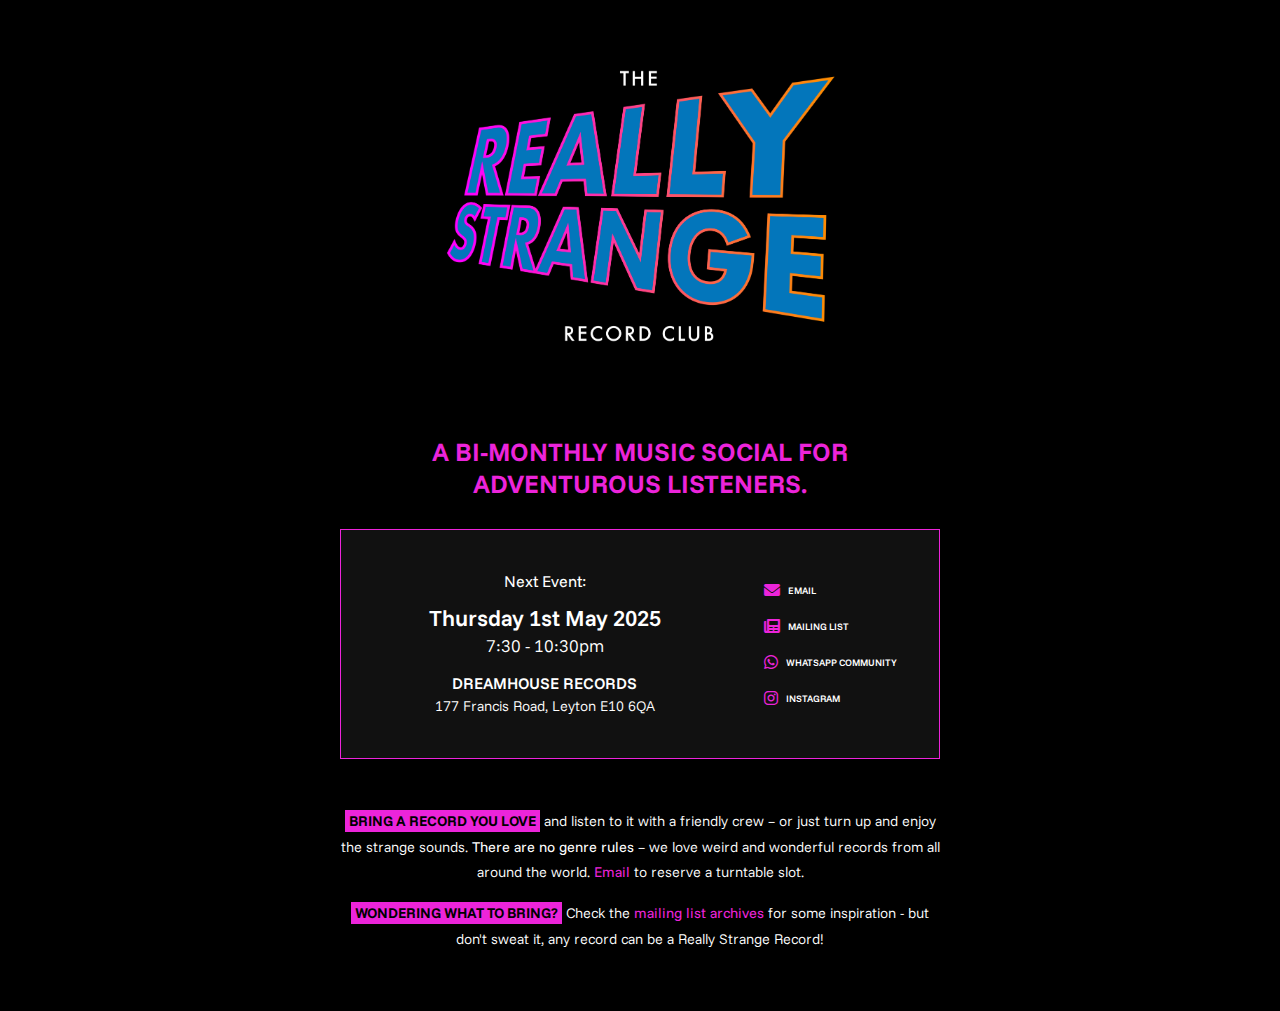
<file: index.html>
<!DOCTYPE html>
<html lang="en">
<head>
  <meta charset="UTF-8">
  <meta name="viewport" content="width=device-width, initial-scale=1.0">
  <meta http-equiv="X-UA-Compatible" content="ie=edge">
  <link rel="preconnect" href="https://fonts.googleapis.com">
  <link rel="preconnect" href="https://fonts.gstatic.com" crossorigin>
<link rel="preconnect" href="https://fonts.googleapis.com">
<link rel="preconnect" href="https://fonts.gstatic.com" crossorigin>
<link href="https://fonts.googleapis.com/css2?family=Funnel+Sans:ital,wght@0,300..800;1,300..800&display=swap" rel="stylesheet">
<link rel="stylesheet" href="https://cdnjs.cloudflare.com/ajax/libs/font-awesome/6.0.0-beta3/css/all.min.css">
<title>The Really Strange Record Club</title>
  <link rel="stylesheet" href="styles.css">
</head>
<body>

  <div class="container">
    <!-- Logo at the top, centered -->
    <header>
      <img src="logo.png" alt="THE REALLY STRANGE RECORD CLUB" class="logo">
    </header>

<section class="tagline">
  A bi-monthly music social for adventurous listeners.
</section>

<section class="event-and-links">
  <!-- Event Details Card -->
  <div class="event-card">
    <div class="event-details">
      <p><strong>Next Event:</strong></p>       
      <p class="event-date">Thursday 1st May 2025</p>
      <p class="event-time">7:30 - 10:30pm</p>
      <p class="event-address">
        <a href="https://dreamhouseldn.com" target="_blank">Dreamhouse Records</a><br>
        <span class="address-line">177 Francis Road, Leyton E10 6QA</span><br>
      </p>
    </div>
  </div>

  <!-- Links Menu -->
  <div class="links-menu">
    <a href="mailto:hello@reallystrangerecord.club" class="menu-link" id="email-link">
      <i class="fas fa-envelope icon"></i> Email
    </a>
    <a href="https://reallystrangerecordclub.substack.com" class="menu-link" id="mailing-list-link">
      <i class="fas fa-newspaper icon"></i> Mailing List
    </a>
    <a href="https://chat.whatsapp.com/LA4aajeEkHYEHA1rOBp979" class="menu-link" id="whatsapp-link">
      <i class="fab fa-whatsapp icon"></i> WhatsApp Community
    </a>
    <a href="https://instagram.com/reallystrangerecordclub" class="menu-link" id="instagram-link">
      <i class="fab fa-instagram icon"></i> Instagram
    </a>
  </div>
</section>




    <!-- Description Section -->
    <section class="description">
      <p><span class="highlight">Bring a record you love</span> and listen to it with a friendly crew – or just turn up and enjoy the strange sounds. <b>There are no genre rules</b> – we love weird and wonderful records from all around the world. <a href="mailto:hello@reallystrangerecord.club">Email</a> to reserve a turntable slot.</p>
<p><span class="highlight">Wondering what to bring?</span> Check the <a href="https://reallystrangerecordclub.substack.com">mailing list archives</a> for some inspiration - but don't sweat it, any record can be a Really Strange Record!</p>
    </section>

    <!-- Footer -->
    <footer>
    </footer>
  </div>

</body>
</html>
</file>
<file: styles.css>
/* Basic Styling */
body {
  font-family: 'Funnel Sans', sans-serif;
  font-weight: 300;
  background-color: #000;
  color: #fff;
  margin: 0;
  padding: 0;
  text-align: center;
}



/* Container for layout */
.container {
  max-width: 600px;
  margin: 0 auto;
  padding: 20px;
}

/* Logo Styling */
header {
  margin-top: 5vh;  /* Space from top */
}

.logo {
  width: 400px; /* Adjust size as needed */
  height: auto;
  margin-bottom: 4em; /* Space below logo */
}

/* Add styling for tagline section */
.tagline {
  color: #ec24da;
  font-size: 1.6em;
  font-weight: bold;
  text-transform: uppercase;
  text-align: center;
  max-width: 600px; /* Match event card width */
  margin: 20px auto 10px auto; /* Center align with space below */
}

/* Event and Links Menu Container */
.event-and-links {
  display: flex;
  justify-content: space-between;
  margin-top: 30px;
  margin-bottom: 50px;
  border: 1px solid #ec24da;
  background-color: #111;
  padding: 15px;
}

.event-card {
  width: 66.66%; /* Event card takes up two-thirds of the width */
  padding: 20px;
}

.links-menu {
  width: 30%; /* Links menu takes up one-third of the width */
  display: flex;
  flex-direction: column;
  justify-content: center; /* Center the links vertically */
  margin-left: 20px;
}

.menu-link {
  display: flex;
  align-items: center;
  text-decoration: none;
  color: #fff;
  font-size: 0.6em;
  font-weight: 600;
  text-transform: uppercase;
  padding: 10px;
}

.menu-link .icon {
  font-size: 16px;
  margin-right: 8px;
  color: #ec24da;
}

.menu-link:hover {
  color: #ec24da;
}


/* Adjust layout for smaller screens */
@media (max-width: 768px) {
  .event-and-links {
    flex-direction: column; /* Stack the event card and links menu vertically */
    align-items: center; /* Center the content */
  }

  .event-card {
    width: 100%; /* Event card takes full width on smaller screens */
    margin-bottom: 20px; /* Space between event card and links menu */
  }

  .links-menu {
    width: 100%; /* Full width of the container */
    margin-top: 5px; /* Space above links menu */
    display: flex; /* Use Flexbox */
    justify-content: center; /* Center the links horizontally */
    align-items: center; /* Vertically center the links */
    gap: 10px; /* Space between the links */
    flex-wrap: wrap; /* Allow wrapping if necessary */
  }

  .menu-link {
    font-size: 0.7em; /* Smaller font size for the links */
    padding: 5px 10px; /* Reduced padding for compactness */
    margin: 3px; /* Reduced margin for compactness */
    text-align: center; /* Center the text inside each link */
    white-space: nowrap; /* Prevent wrapping of text inside the link */
  }
}



/* Compact event card styling */
.event-card {
  text-align: center;
  flex: 1;
  line-height: 1.4em;
}

.event-details p {
  color: #fff;
  margin: 5px 0;
}

.event-date {
  font-size: 1.4em;
  font-weight: 600;
  color: #ec24da;
  padding-top: 10px;
}

.event-time {
  font-size: 1.1em;
  padding-bottom: 10px;
}

.event-address {
  font-size: 0.9em;
  color: #fff;
}

.event-address a {
  text-decoration: none;
  font-size: 1.1em;
  color: white;
  font-weight: 600;
  transition: color 0.3s, border-color 0.3s;
  text-transform: uppercase;
}

.event-address a:hover {
  color: #ec24da;
}



/* Description Styling */
.description {
  margin-top: 50px;
  text-align: center;
  max-width: 600px;
  margin-left: auto;
  margin-right: auto;
  font-size: 0.9em;
  line-height: 1.8em;
}

h2 span.highlight {
  font-weight: bold;
  background-color: #ec24da;
  color: #000;
  padding: 2px 4px; /* Small left-right padding */
  text-transform: uppercase;
}

p span.highlight {
  font-weight: bold;
  background-color: #ec24da;
  color: #000;
  padding: 2px 4px; /* Small left-right padding */
  text-transform: uppercase;

}

.description a {
  color: #ec24da;
  font-weight: 400;
  text-decoration: none;
}

.description a:hover {
  text-decoration: underline;
}

/* Footer Styling */
footer {
  margin-top: 3em;
  margin-bottom: 3em;
  font-size: 0.8em;
  font-weight: 600;
  text-transform: uppercase;
}

footer a {
  text-decoration: none;
  color: white;
  font-weight: 800;
  transition: color 0.3s, border-color 0.3s;
}

footer a:hover {
  color: #ec24da;
}

/* Responsive Layout */
@media (max-width: 768px) {
  /* Adjust Logo Size for Mobile */
  .logo {
    width: 70%;
  }

  footer a {
    font-size: 0.9em;
  }
}
</file>
